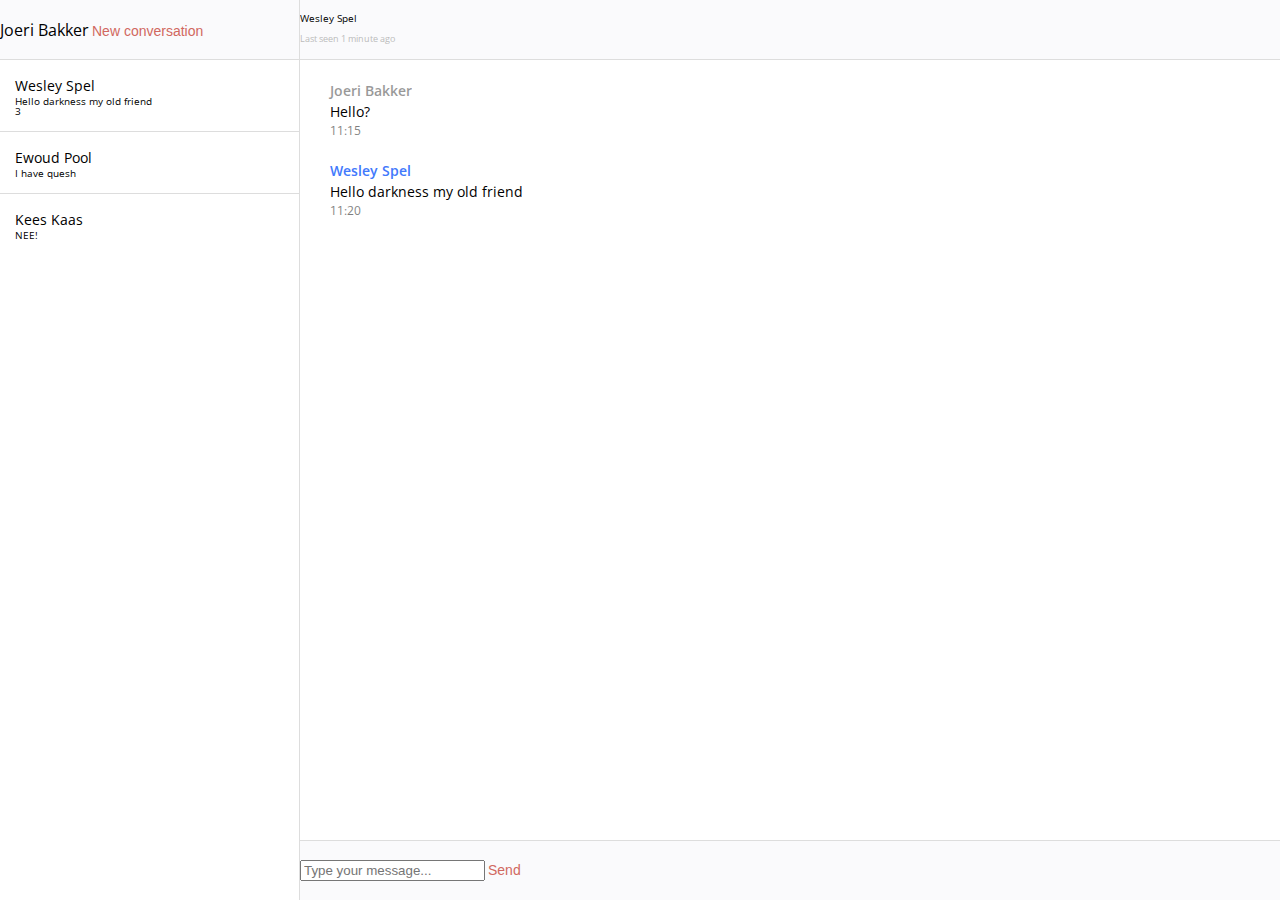
<file: example.html>
<!DOCTYPE html>
<html>
	<head>
		<meta charset="utf-8">

		<link rel="stylesheet" type="text/css" href="style/style.css">
		
		<title>
			example | BunqBuddies	
		</title>
	</head>

	<body>
		<div id="app">
			<div class="view view_menu">
				<div class="view-topbar view_menu-topbar">
					<span class="username">Joeri Bakker</span>
					<button class="button button-new-conversation">
						New conversation
					</button>
				</div>

				<div class="view-body list view_menu-body conversation-list">
					<div class="list-item conversation-item" id="conversation-1">
						<span class="conversation-item-name">Wesley Spel</span>
						<p class="conversation-item-latest-message">Hello darkness my old friend</p>
						<span class="badge badge-new-messages is-shown">3</span>
					</div>

					<div class="list-item conversation-item" id="conversation-2">
						<span class="conversation-item-name">Ewoud Pool</span>
						<p class="conversation-item-latest-message">I have quesh</p>
						<span class="badge badge-new-messages"></span>
					</div>

					<div class="list-item conversation-item" id="conversation-3">
						<span class="conversation-item-name">Kees Kaas</span>
						<p class="conversation-item-latest-message">NEE!</p>
						<span class="badge badge-new-messages"></span>
					</div>
				</div>

				<nav class="view-bottombar view_menu-bottombar screen-navigation">
					<ul>
						<li>
							Contacts
						</li>
						<li>
							Conversations
						</li>
					</ul>
				</nav>
			</div> <!-- .view_menu -->

			<div class="view view_chat">
				<div class="view-topbar view_chat-topbar">
					<span class="chat-conversation-name">Wesley Spel</span>
					<span class="chat-conversation-meta">Last seen 1 minute ago</span>
				</div>

				<div class="view-body view_chat-body">
					<div class="message by-owner">
						<span class="message-sent-by">Joeri Bakker</span>
						<p class="message-body">Hello?</p>
						<span class="message-sent-timestamp">11:15</span>
					</div>

					<div class="message by-other">
						<span class="message-sent-by">Wesley Spel</span>
						<p class="message-body">Hello darkness my old friend</p>
						<span class="message-sent-timestamp">11:20</span>
					</div>
				</div>

				<div class="view-bottombar view_chat-bottombar">
					<input type="text" placeholder="Type your message..."/>
					<button class="button button-send-message">Send</button>
				</div>
			</div> <!-- .view_chat -->
		</div>
	</body>
</html>
</file>
<file: style/style.css>
/*--------------
    Webfonts  
--------------*/
@import url(http://fonts.googleapis.com/css?family=Open+Sans:300italic,400italic,300,400,600);
/* line 1, ../scss/placeholders/_hide-text.scss */
.button_new-conversation {
  text-indent: -9999px;
  overflow: hidden;
}

/* line 1, ../scss/placeholders/_selectable.scss */
.message-body {
  -moz-user-select: text;
  -ms-user-select: text;
  -webkit-user-select: text;
  user-select: text;
}

/*---------------------
	Compass reset rules
---------------------*/
/* line 5, ../../../../../Library/Ruby/Gems/2.0.0/gems/compass-core-1.0.1/stylesheets/compass/reset/_utilities.scss */
html, body, div, span, applet, object, iframe,
h1, h2, h3, h4, h5, h6, p, blockquote, pre,
a, abbr, acronym, address, big, cite, code,
del, dfn, em, img, ins, kbd, q, s, samp,
small, strike, strong, sub, sup, tt, var,
b, u, i, center,
dl, dt, dd, ol, ul, li,
fieldset, form, label, legend,
table, caption, tbody, tfoot, thead, tr, th, td,
article, aside, canvas, details, embed,
figure, figcaption, footer, header, hgroup,
menu, nav, output, ruby, section, summary,
time, mark, audio, video {
  margin: 0;
  padding: 0;
  border: 0;
  font: inherit;
  font-size: 100%;
  vertical-align: baseline;
}

/* line 22, ../../../../../Library/Ruby/Gems/2.0.0/gems/compass-core-1.0.1/stylesheets/compass/reset/_utilities.scss */
html {
  line-height: 1;
}

/* line 24, ../../../../../Library/Ruby/Gems/2.0.0/gems/compass-core-1.0.1/stylesheets/compass/reset/_utilities.scss */
ol, ul {
  list-style: none;
}

/* line 26, ../../../../../Library/Ruby/Gems/2.0.0/gems/compass-core-1.0.1/stylesheets/compass/reset/_utilities.scss */
table {
  border-collapse: collapse;
  border-spacing: 0;
}

/* line 28, ../../../../../Library/Ruby/Gems/2.0.0/gems/compass-core-1.0.1/stylesheets/compass/reset/_utilities.scss */
caption, th, td {
  text-align: left;
  font-weight: normal;
  vertical-align: middle;
}

/* line 30, ../../../../../Library/Ruby/Gems/2.0.0/gems/compass-core-1.0.1/stylesheets/compass/reset/_utilities.scss */
q, blockquote {
  quotes: none;
}
/* line 103, ../../../../../Library/Ruby/Gems/2.0.0/gems/compass-core-1.0.1/stylesheets/compass/reset/_utilities.scss */
q:before, q:after, blockquote:before, blockquote:after {
  content: "";
  content: none;
}

/* line 32, ../../../../../Library/Ruby/Gems/2.0.0/gems/compass-core-1.0.1/stylesheets/compass/reset/_utilities.scss */
a img {
  border: none;
}

/* line 116, ../../../../../Library/Ruby/Gems/2.0.0/gems/compass-core-1.0.1/stylesheets/compass/reset/_utilities.scss */
article, aside, details, figcaption, figure, footer, header, hgroup, main, menu, nav, section, summary {
  display: block;
}

/*-----------------------
	Project's reset rules
-----------------------*/
/* line 9, ../scss/_reset.scss */
input, button {
  outline: 0;
}

/* line 13, ../scss/_reset.scss */
button {
  padding: 0;
  border: none;
  background-color: transparent;
}

/*---------------
	General rules
---------------*/
/* line 14, ../scss/_base.scss */
* {
  -moz-box-sizing: border-box;
  -webkit-box-sizing: border-box;
  box-sizing: border-box;
}
/* line 2, ../scss/mixins/_selection.scss */
* ::-moz-selection {
  color: white;
  background: #EB1C24;
}
/* line 3, ../scss/mixins/_selection.scss */
* ::selection {
  color: white;
  background: #EB1C24;
}

/* line 22, ../scss/_base.scss */
html, body {
  width: 100%;
  height: 100%;
}

/* line 28, ../scss/_base.scss */
body {
  -moz-user-select: -moz-none;
  -ms-user-select: none;
  -webkit-user-select: none;
  user-select: none;
  background-color: white;
}

/*-----------------
	Base typography
-----------------*/
/* line 39, ../scss/_base.scss */
body {
  font-family: 'Open Sans', sans-serif;
  font-size: 62.5%;
}

/* line 1, ../scss/layout/_app.scss */
#app {
  height: 100%;
}

/* line 1, ../scss/layout/_view.scss */
.view {
  overflow: hidden;
  height: 100%;
}

/* line 6, ../scss/layout/_view.scss */
.view-body {
  height: calc(100% - (60px + 60px));
  overflow-y: auto;
}

/* line 11, ../scss/layout/_view.scss */
.view-topbar,
.view-bottombar {
  position: relative;
}
/* line 15, ../scss/layout/_view.scss */
.view-topbar .button_left,
.view-topbar .button_right,
.view-bottombar .button_left,
.view-bottombar .button_right {
  position: absolute;
}
/* line 20, ../scss/layout/_view.scss */
.view-topbar .button_left,
.view-bottombar .button_left {
  left: 0;
  padding-left: 20px;
}
/* line 25, ../scss/layout/_view.scss */
.view-topbar .button_right,
.view-bottombar .button_right {
  right: 0;
  padding-right: 20px;
}

/* line 31, ../scss/layout/_view.scss */
.view-topbar {
  height: 60px;
  line-height: 60px;
}
/* line 35, ../scss/layout/_view.scss */
.view-topbar .button_left,
.view-topbar .button_right {
  line-height: 60px;
}
/* line 40, ../scss/layout/_view.scss */
.view-topbar .view-title {
  width: 100%;
  text-align: center;
  display: block;
}

/* line 47, ../scss/layout/_view.scss */
.view-bottombar {
  height: 60px;
  line-height: 60px;
}
/* line 51, ../scss/layout/_view.scss */
.view-bottombar .button_left,
.view-bottombar .button_right {
  line-height: 60px;
}

/* line 1, ../scss/layout/_menu.scss */
.view_menu {
  z-index: 10;
  width: 100%;
  max-width: 300px;
  float: left;
}
@media screen and (max-width: 600px) {
  /* line 1, ../scss/layout/_menu.scss */
  .view_menu {
    max-width: 100%;
    -moz-transition-property: margin-left, opacity;
    -o-transition-property: margin-left, opacity;
    -webkit-transition-property: margin-left, opacity;
    transition-property: margin-left, opacity;
    -moz-transition-duration: 0.2s;
    -o-transition-duration: 0.2s;
    -webkit-transition-duration: 0.2s;
    transition-duration: 0.2s;
    margin-left: -100%;
    filter: progid:DXImageTransform.Microsoft.Alpha(Opacity=0);
    opacity: 0;
  }
  /* line 18, ../scss/layout/_menu.scss */
  .view_menu.is-open {
    margin-left: 0;
    filter: progid:DXImageTransform.Microsoft.Alpha(enabled=false);
    opacity: 1;
  }
}
/* line 24, ../scss/layout/_menu.scss */
.view_menu .view_menu-topbar {
  position: relative;
  line-height: 60px;
}
/* line 29, ../scss/layout/_menu.scss */
.view_menu .button_new-conversation {
  position: absolute;
  right: 0;
  line-height: 60px;
  padding-right: 20px;
}

/* line 37, ../scss/layout/_menu.scss */
.view_menu-body {
  height: calc(100% - (60px));
}

/* line 1, ../scss/layout/_chat.scss */
.view_chat {
  min-width: 300px;
}
@media screen and (max-width: 600px) {
  /* line 1, ../scss/layout/_chat.scss */
  .view_chat {
    min-width: 100%;
  }
}
/* line 8, ../scss/layout/_chat.scss */
.view_chat .view_chat-topbar {
  position: relative;
  line-height: 60px;
}
/* line 13, ../scss/layout/_chat.scss */
.view_chat .view_chat-bottombar {
  position: relative;
  line-height: 60px;
}
/* line 18, ../scss/layout/_chat.scss */
.view_chat .button_menu {
  position: absolute;
  left: 0;
  line-height: 60px;
  padding-left: 20px;
}
/* line 25, ../scss/layout/_chat.scss */
.view_chat .button_send-message {
  position: absolute;
  right: 0;
  line-height: 60px;
  padding-right: 20px;
}

/* line 1, ../scss/modules/_menu.scss */
.view_menu {
  border-right: 1px #DDD solid;
}

/* line 5, ../scss/modules/_menu.scss */
.view_menu-topbar {
  border-bottom: 1px #DDD solid;
}
/* line 8, ../scss/modules/_menu.scss */
.view_menu-topbar .username {
  font-size: 1.6em;
}

/* line 14, ../scss/modules/_menu.scss */
.view_menu-bottombar {
  border-top: 1px #DDD solid;
}

/* line 5, ../scss/modules/_view.scss */
.view-topbar {
  border-bottom: 1px #DDD solid;
  background-color: #FAFAFC;
}
/* line 9, ../scss/modules/_view.scss */
.view-topbar .view-title {
  display: block;
  width: 100%;
  text-align: center;
  font-size: 1.4em;
}

/* line 21, ../scss/modules/_view.scss */
.view-bottombar {
  border-top: 1px #DDD solid;
  background-color: #FAFAFC;
}

/* line 1, ../scss/modules/_chat.scss */
.view_chat {
  min-width: 300px;
}

/* line 5, ../scss/modules/_chat.scss */
.view_chat-topbar {
  background-color: #FAFAFC;
}
/* line 8, ../scss/modules/_chat.scss */
.view_chat-topbar .chat-conversation-name {
  display: block;
  line-height: 36px;
}
/* line 13, ../scss/modules/_chat.scss */
.view_chat-topbar .chat-conversation-meta {
  display: block;
  font-size: 0.9em;
  color: #BBB;
  line-height: 6px;
}

/* line 21, ../scss/modules/_chat.scss */
.view_chat-body {
  padding: 10px 20px;
}

/* line 25, ../scss/modules/_chat.scss */
.view_chat-bottombar {
  background-color: #FAFAFC;
}

/* line 1, ../scss/modules/_message.scss */
.message {
  padding: 10px;
  display: block;
}
@media screen and (max-width: 600px) {
  /* line 1, ../scss/modules/_message.scss */
  .message {
    margin-bottom: 10px;
    max-width: 60%;
    min-width: 25%;
    clear: both;
    -moz-border-radius: 8px;
    -webkit-border-radius: 8px;
    border-radius: 8px;
    float: left;
    color: white;
    background-color: #4279FC;
  }
  /* line 20, ../scss/modules/_message.scss */
  .message .message-sent-by {
    filter: progid:DXImageTransform.Microsoft.Alpha(Opacity=70);
    opacity: 0.7;
  }
  /* line 25, ../scss/modules/_message.scss */
  .message.by-owner {
    float: right;
    color: inherit;
    background-color: #EFEFF9;
  }
  /* line 31, ../scss/modules/_message.scss */
  .message.by-owner .message-sent-timestamp {
    text-align: right;
  }
  /* line 35, ../scss/modules/_message.scss */
  .message.by-owner .message-sent-by {
    filter: progid:DXImageTransform.Microsoft.Alpha(enabled=false);
    opacity: 1;
  }
}

/* line 42, ../scss/modules/_message.scss */
.message-sent-by {
  font-size: 1.4em;
  font-weight: 600;
  line-height: 1.5em;
}
@media screen and (min-width: 601px) {
  /* line 42, ../scss/modules/_message.scss */
  .message-sent-by {
    color: #4279FC;
  }
}

/* line 52, ../scss/modules/_message.scss */
.by-owner .message-sent-by {
  color: inherit;
  filter: progid:DXImageTransform.Microsoft.Alpha(Opacity=40);
  opacity: 0.4;
}

@media screen and (max-width: 600px) {
  /* line 57, ../scss/modules/_message.scss */
  .by-owner .message-sent-by,
  .is-personal .message-sent-by {
    display: none;
  }
}

/* line 64, ../scss/modules/_message.scss */
.message-body {
  font-size: 1.4em;
  line-height: 1.5em;
}

/* line 71, ../scss/modules/_message.scss */
.message-sent-timestamp {
  display: block;
  font-size: 1.2em;
  filter: progid:DXImageTransform.Microsoft.Alpha(Opacity=50);
  opacity: 0.5;
  line-height: 1.5em;
}

/* line 1, ../scss/modules/_input.scss */
.input {
  font-size: 1.2em;
}
/* line 4, ../scss/modules/_input.scss */
.input.is-hidden {
  display: none;
}

/* line 13, ../scss/modules/_input.scss */
.input_chat {
  margin: 10px;
  padding: 0.8em;
  width: calc(100% - 60px - 40px);
  border: 1px #DDD solid;
  -moz-border-radius: 4px;
  -webkit-border-radius: 4px;
  border-radius: 4px;
}

/* line 1, ../scss/modules/_list.scss */
.list-item {
  border-bottom: 1px #DDD solid;
}
/* line 4, ../scss/modules/_list.scss */
.list-item:last-child {
  border-bottom: none;
}

/* line 9, ../scss/modules/_list.scss */
.conversation-item {
  cursor: pointer;
  overflow: hidden;
  padding: 15px;
}
/* line 15, ../scss/modules/_list.scss */
.conversation-item .conversation-item-name,
.conversation-item .message-preview,
.conversation-item .message-timestamp {
  line-height: 1.5em;
}
/* line 21, ../scss/modules/_list.scss */
.conversation-item .conversation-item-name {
  display: block;
  font-size: 1.4em;
}
/* line 26, ../scss/modules/_list.scss */
.conversation-item .message-preview,
.conversation-item .message-timestamp {
  color: #BBB;
  overflow: hidden;
  white-space: nowrap;
}
/* line 33, ../scss/modules/_list.scss */
.conversation-item .message-preview {
  float: left;
  max-width: 70%;
  font-size: 1.2em;
  text-overflow: ellipsis;
}
/* line 41, ../scss/modules/_list.scss */
.conversation-item .message-timestamp {
  float: right;
  max-width: 30%;
  font-size: 1.1em;
  text-align: right;
}
@media screen and (min-width: 601px) {
  /* line 49, ../scss/modules/_list.scss */
  .conversation-item.is-selected {
    background-color: #4279FC;
    color: white;
  }
  /* line 54, ../scss/modules/_list.scss */
  .conversation-item.is-selected .message-preview,
  .conversation-item.is-selected .message-timestamp {
    color: white;
  }
}

/* line 1, ../scss/modules/_button.scss */
.button {
  cursor: pointer;
  font-size: 1.4em;
  color: #D1685F;
  -moz-transition-property: color, background-color;
  -o-transition-property: color, background-color;
  -webkit-transition-property: color, background-color;
  transition-property: color, background-color;
  -moz-transition-duration: 0.2s;
  -o-transition-duration: 0.2s;
  -webkit-transition-duration: 0.2s;
  transition-duration: 0.2s;
}
/* line 9, ../scss/modules/_button.scss */
.button:hover, .button:focus {
  color: #EB1C24;
}

/* line 14, ../scss/modules/_button.scss */
.button_menu {
  display: none;
}
@media screen and (max-width: 600px) {
  /* line 14, ../scss/modules/_button.scss */
  .button_menu {
    display: inline;
  }
}

/* line 22, ../scss/modules/_button.scss */
.button_new-conversation {
  width: 50px;
  height: 55px;
  background-image: url("../images/interface/new-conversation.png");
  background-repeat: no-repeat;
  background-size: 50%;
  background-position: center center;
}
</file>
